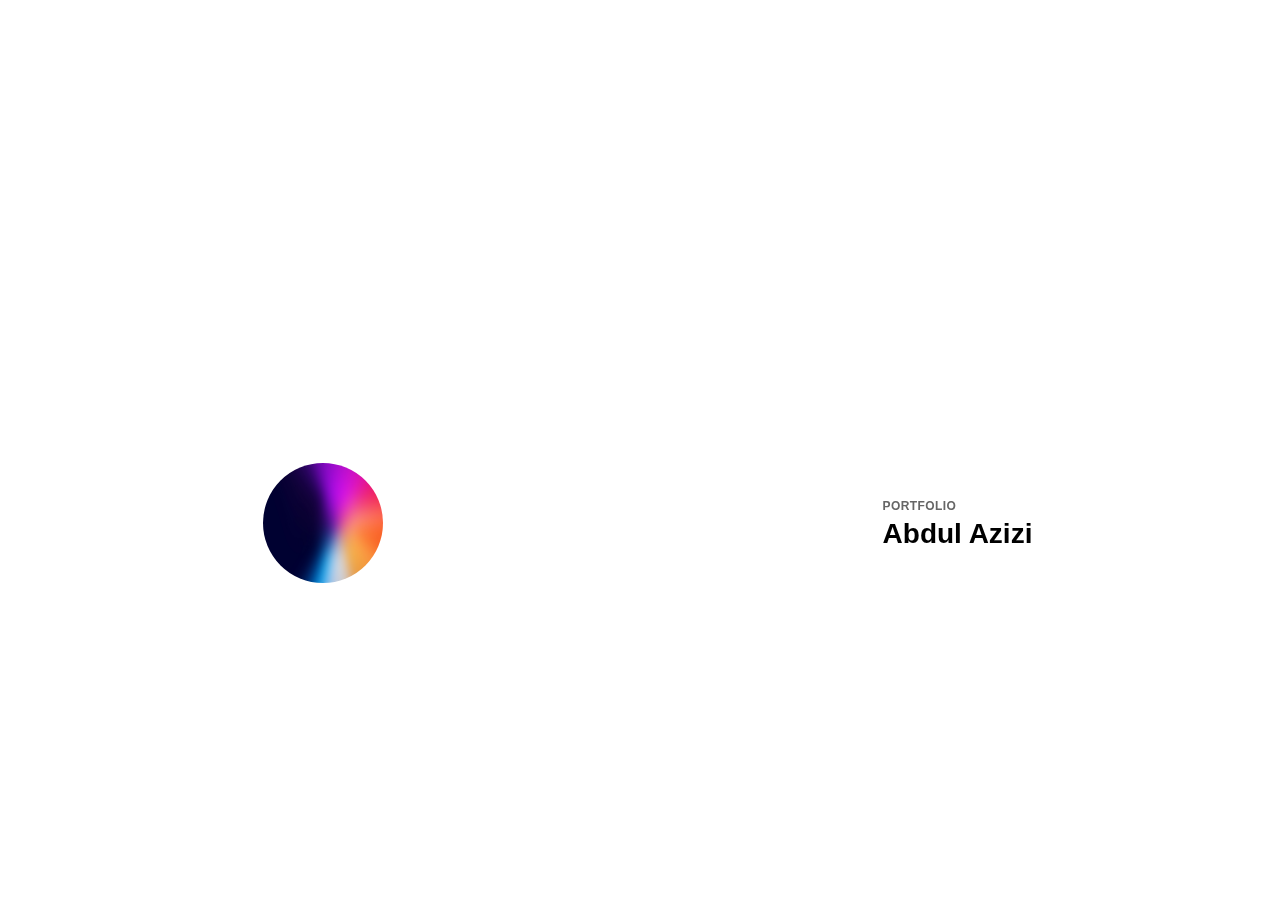
<file: index.html>
<!DOCTYPE html><html lang="en"><head>
  <meta charset="utf-8">
  <title>Ionic App</title>

  <base href="./">

  <meta name="color-scheme" content="light dark">
  <meta name="viewport" content="viewport-fit=cover, width=device-width, initial-scale=1.0, minimum-scale=1.0, maximum-scale=1.0, user-scalable=no">
  <meta name="format-detection" content="telephone=no">
  <meta name="msapplication-tap-highlight" content="no">

  <link rel="icon" type="image/png" href="assets/icon/favicon.png">

  <!-- add to homescreen for ios -->
  <meta name="apple-mobile-web-app-capable" content="yes">
  <meta name="apple-mobile-web-app-status-bar-style" content="black">
  <link rel="manifest" href="manifest.webmanifest">
  <meta name="theme-color" content="#1976d2">
<style>:root{--ion-color-primary:#3880ff;--ion-color-primary-rgb:56, 128, 255;--ion-color-primary-contrast:#ffffff;--ion-color-primary-contrast-rgb:255, 255, 255;--ion-color-primary-shade:#3171e0;--ion-color-primary-tint:#4c8dff;--ion-color-secondary:#3dc2ff;--ion-color-secondary-rgb:61, 194, 255;--ion-color-secondary-contrast:#ffffff;--ion-color-secondary-contrast-rgb:255, 255, 255;--ion-color-secondary-shade:#36abe0;--ion-color-secondary-tint:#50c8ff;--ion-color-tertiary:#5260ff;--ion-color-tertiary-rgb:82, 96, 255;--ion-color-tertiary-contrast:#ffffff;--ion-color-tertiary-contrast-rgb:255, 255, 255;--ion-color-tertiary-shade:#4854e0;--ion-color-tertiary-tint:#6370ff;--ion-color-success:#2dd36f;--ion-color-success-rgb:45, 211, 111;--ion-color-success-contrast:#ffffff;--ion-color-success-contrast-rgb:255, 255, 255;--ion-color-success-shade:#28ba62;--ion-color-success-tint:#42d77d;--ion-color-warning:#ffc409;--ion-color-warning-rgb:255, 196, 9;--ion-color-warning-contrast:#000000;--ion-color-warning-contrast-rgb:0, 0, 0;--ion-color-warning-shade:#e0ac08;--ion-color-warning-tint:#ffca22;--ion-color-danger:#eb445a;--ion-color-danger-rgb:235, 68, 90;--ion-color-danger-contrast:#ffffff;--ion-color-danger-contrast-rgb:255, 255, 255;--ion-color-danger-shade:#cf3c4f;--ion-color-danger-tint:#ed576b;--ion-color-dark:#222428;--ion-color-dark-rgb:34, 36, 40;--ion-color-dark-contrast:#ffffff;--ion-color-dark-contrast-rgb:255, 255, 255;--ion-color-dark-shade:#1e2023;--ion-color-dark-tint:#383a3e;--ion-color-medium:#92949c;--ion-color-medium-rgb:146, 148, 156;--ion-color-medium-contrast:#ffffff;--ion-color-medium-contrast-rgb:255, 255, 255;--ion-color-medium-shade:#808289;--ion-color-medium-tint:#9d9fa6;--ion-color-light:#f4f5f8;--ion-color-light-rgb:244, 245, 248;--ion-color-light-contrast:#000000;--ion-color-light-contrast-rgb:0, 0, 0;--ion-color-light-shade:#d7d8da;--ion-color-light-tint:#f5f6f9}@media (prefers-color-scheme: dark){body{--ion-color-primary:#428cff;--ion-color-primary-rgb:66,140,255;--ion-color-primary-contrast:#ffffff;--ion-color-primary-contrast-rgb:255,255,255;--ion-color-primary-shade:#3a7be0;--ion-color-primary-tint:#5598ff;--ion-color-secondary:#50c8ff;--ion-color-secondary-rgb:80,200,255;--ion-color-secondary-contrast:#ffffff;--ion-color-secondary-contrast-rgb:255,255,255;--ion-color-secondary-shade:#46b0e0;--ion-color-secondary-tint:#62ceff;--ion-color-tertiary:#6a64ff;--ion-color-tertiary-rgb:106,100,255;--ion-color-tertiary-contrast:#ffffff;--ion-color-tertiary-contrast-rgb:255,255,255;--ion-color-tertiary-shade:#5d58e0;--ion-color-tertiary-tint:#7974ff;--ion-color-success:#2fdf75;--ion-color-success-rgb:47,223,117;--ion-color-success-contrast:#000000;--ion-color-success-contrast-rgb:0,0,0;--ion-color-success-shade:#29c467;--ion-color-success-tint:#44e283;--ion-color-warning:#ffd534;--ion-color-warning-rgb:255,213,52;--ion-color-warning-contrast:#000000;--ion-color-warning-contrast-rgb:0,0,0;--ion-color-warning-shade:#e0bb2e;--ion-color-warning-tint:#ffd948;--ion-color-danger:#ff4961;--ion-color-danger-rgb:255,73,97;--ion-color-danger-contrast:#ffffff;--ion-color-danger-contrast-rgb:255,255,255;--ion-color-danger-shade:#e04055;--ion-color-danger-tint:#ff5b71;--ion-color-dark:#f4f5f8;--ion-color-dark-rgb:244,245,248;--ion-color-dark-contrast:#000000;--ion-color-dark-contrast-rgb:0,0,0;--ion-color-dark-shade:#d7d8da;--ion-color-dark-tint:#f5f6f9;--ion-color-medium:#989aa2;--ion-color-medium-rgb:152,154,162;--ion-color-medium-contrast:#000000;--ion-color-medium-contrast-rgb:0,0,0;--ion-color-medium-shade:#86888f;--ion-color-medium-tint:#a2a4ab;--ion-color-light:#222428;--ion-color-light-rgb:34,36,40;--ion-color-light-contrast:#ffffff;--ion-color-light-contrast-rgb:255,255,255;--ion-color-light-shade:#1e2023;--ion-color-light-tint:#383a3e}}html{--ion-font-family:var(--ion-default-font)}body{background:var(--ion-background-color)}@supports (padding-top: 20px){html{--ion-safe-area-top:var(--ion-statusbar-padding)}}@supports (padding-top: constant(safe-area-inset-top)){html{--ion-safe-area-top:constant(safe-area-inset-top);--ion-safe-area-bottom:constant(safe-area-inset-bottom);--ion-safe-area-left:constant(safe-area-inset-left);--ion-safe-area-right:constant(safe-area-inset-right)}}@supports (padding-top: env(safe-area-inset-top)){html{--ion-safe-area-top:env(safe-area-inset-top);--ion-safe-area-bottom:env(safe-area-inset-bottom);--ion-safe-area-left:env(safe-area-inset-left);--ion-safe-area-right:env(safe-area-inset-right)}}*{box-sizing:border-box;-webkit-tap-highlight-color:rgba(0,0,0,0);-webkit-tap-highlight-color:transparent;-webkit-touch-callout:none}html{width:100%;height:100%;-webkit-text-size-adjust:100%;text-size-adjust:100%}html:not(.hydrated) body{display:none}body{-moz-osx-font-smoothing:grayscale;-webkit-font-smoothing:antialiased;margin:0;padding:0;position:fixed;width:100%;max-width:100%;height:100%;max-height:100%;transform:translateZ(0);text-rendering:optimizeLegibility;overflow:hidden;touch-action:manipulation;-webkit-user-drag:none;-ms-content-zooming:none;word-wrap:break-word;overscroll-behavior-y:none;-webkit-text-size-adjust:none;text-size-adjust:none}html{font-family:var(--ion-font-family)}</style><link rel="stylesheet" href="styles.277b0af04ac209cb.css" media="print" onload="this.media='all'"><noscript><link rel="stylesheet" href="styles.277b0af04ac209cb.css"></noscript></head>

<body>
  <app-root></app-root>
  <noscript>Please enable JavaScript to continue using this application.</noscript>
<script src="runtime.63572e36bb6a3f85.js" type="module"></script><script src="polyfills.ff60c501a6550566.js" type="module"></script><script src="main.7978da4f9de1897e.js" type="module"></script>


</body></html>
</file>
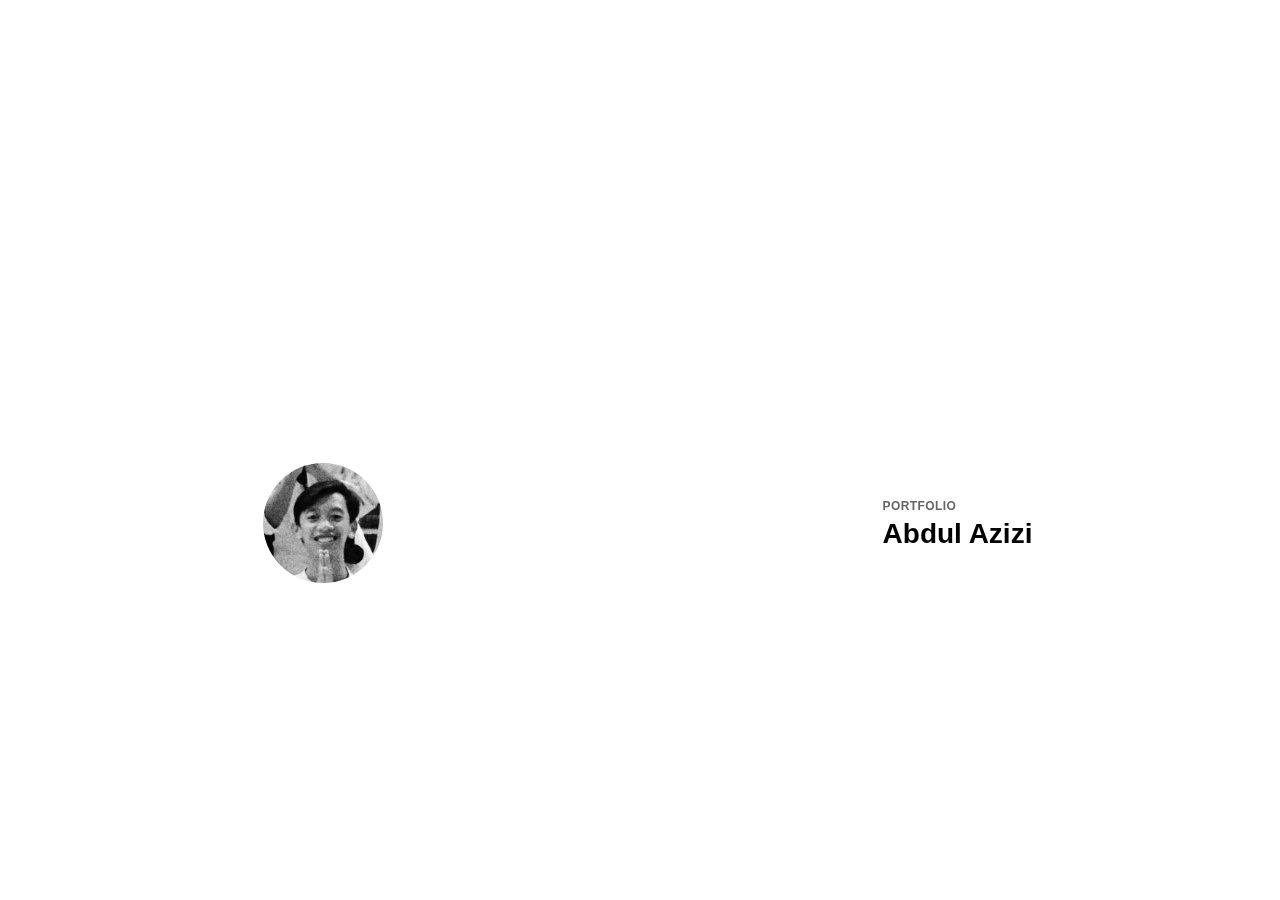
<file: docs/index.html>
<!DOCTYPE html><html lang="en"><head>
  <meta charset="utf-8">
  <title>Portfolio | Abdul Azizi</title>

  <base href="./">

  <meta name="color-scheme" content="light dark">
  <meta name="viewport" content="viewport-fit=cover, width=device-width, initial-scale=1.0, minimum-scale=1.0, maximum-scale=1.0, user-scalable=no">
  <meta name="format-detection" content="telephone=no">
  <meta name="msapplication-tap-highlight" content="no">

  <link rel="icon" type="image/png" href="assets/icon/favicon.png">

  <!-- add to homescreen for ios -->
  <meta name="apple-mobile-web-app-capable" content="yes">
  <meta name="apple-mobile-web-app-status-bar-style" content="black">
  <link rel="manifest" href="manifest.webmanifest">
  <meta name="theme-color" content="#1976d2">
<style>:root{--ion-color-primary:#3880ff;--ion-color-primary-rgb:56, 128, 255;--ion-color-primary-contrast:#ffffff;--ion-color-primary-contrast-rgb:255, 255, 255;--ion-color-primary-shade:#3171e0;--ion-color-primary-tint:#4c8dff;--ion-color-secondary:#3dc2ff;--ion-color-secondary-rgb:61, 194, 255;--ion-color-secondary-contrast:#ffffff;--ion-color-secondary-contrast-rgb:255, 255, 255;--ion-color-secondary-shade:#36abe0;--ion-color-secondary-tint:#50c8ff;--ion-color-tertiary:#5260ff;--ion-color-tertiary-rgb:82, 96, 255;--ion-color-tertiary-contrast:#ffffff;--ion-color-tertiary-contrast-rgb:255, 255, 255;--ion-color-tertiary-shade:#4854e0;--ion-color-tertiary-tint:#6370ff;--ion-color-success:#2dd36f;--ion-color-success-rgb:45, 211, 111;--ion-color-success-contrast:#ffffff;--ion-color-success-contrast-rgb:255, 255, 255;--ion-color-success-shade:#28ba62;--ion-color-success-tint:#42d77d;--ion-color-warning:#ffc409;--ion-color-warning-rgb:255, 196, 9;--ion-color-warning-contrast:#000000;--ion-color-warning-contrast-rgb:0, 0, 0;--ion-color-warning-shade:#e0ac08;--ion-color-warning-tint:#ffca22;--ion-color-danger:#eb445a;--ion-color-danger-rgb:235, 68, 90;--ion-color-danger-contrast:#ffffff;--ion-color-danger-contrast-rgb:255, 255, 255;--ion-color-danger-shade:#cf3c4f;--ion-color-danger-tint:#ed576b;--ion-color-dark:#222428;--ion-color-dark-rgb:34, 36, 40;--ion-color-dark-contrast:#ffffff;--ion-color-dark-contrast-rgb:255, 255, 255;--ion-color-dark-shade:#1e2023;--ion-color-dark-tint:#383a3e;--ion-color-medium:#92949c;--ion-color-medium-rgb:146, 148, 156;--ion-color-medium-contrast:#ffffff;--ion-color-medium-contrast-rgb:255, 255, 255;--ion-color-medium-shade:#808289;--ion-color-medium-tint:#9d9fa6;--ion-color-light:#f4f5f8;--ion-color-light-rgb:244, 245, 248;--ion-color-light-contrast:#000000;--ion-color-light-contrast-rgb:0, 0, 0;--ion-color-light-shade:#d7d8da;--ion-color-light-tint:#f5f6f9}@media (prefers-color-scheme: dark){body{--ion-color-primary:#428cff;--ion-color-primary-rgb:66,140,255;--ion-color-primary-contrast:#ffffff;--ion-color-primary-contrast-rgb:255,255,255;--ion-color-primary-shade:#3a7be0;--ion-color-primary-tint:#5598ff;--ion-color-secondary:#50c8ff;--ion-color-secondary-rgb:80,200,255;--ion-color-secondary-contrast:#ffffff;--ion-color-secondary-contrast-rgb:255,255,255;--ion-color-secondary-shade:#46b0e0;--ion-color-secondary-tint:#62ceff;--ion-color-tertiary:#6a64ff;--ion-color-tertiary-rgb:106,100,255;--ion-color-tertiary-contrast:#ffffff;--ion-color-tertiary-contrast-rgb:255,255,255;--ion-color-tertiary-shade:#5d58e0;--ion-color-tertiary-tint:#7974ff;--ion-color-success:#2fdf75;--ion-color-success-rgb:47,223,117;--ion-color-success-contrast:#000000;--ion-color-success-contrast-rgb:0,0,0;--ion-color-success-shade:#29c467;--ion-color-success-tint:#44e283;--ion-color-warning:#ffd534;--ion-color-warning-rgb:255,213,52;--ion-color-warning-contrast:#000000;--ion-color-warning-contrast-rgb:0,0,0;--ion-color-warning-shade:#e0bb2e;--ion-color-warning-tint:#ffd948;--ion-color-danger:#ff4961;--ion-color-danger-rgb:255,73,97;--ion-color-danger-contrast:#ffffff;--ion-color-danger-contrast-rgb:255,255,255;--ion-color-danger-shade:#e04055;--ion-color-danger-tint:#ff5b71;--ion-color-dark:#f4f5f8;--ion-color-dark-rgb:244,245,248;--ion-color-dark-contrast:#000000;--ion-color-dark-contrast-rgb:0,0,0;--ion-color-dark-shade:#d7d8da;--ion-color-dark-tint:#f5f6f9;--ion-color-medium:#989aa2;--ion-color-medium-rgb:152,154,162;--ion-color-medium-contrast:#000000;--ion-color-medium-contrast-rgb:0,0,0;--ion-color-medium-shade:#86888f;--ion-color-medium-tint:#a2a4ab;--ion-color-light:#222428;--ion-color-light-rgb:34,36,40;--ion-color-light-contrast:#ffffff;--ion-color-light-contrast-rgb:255,255,255;--ion-color-light-shade:#1e2023;--ion-color-light-tint:#383a3e}}html{--ion-font-family:var(--ion-default-font)}body{background:var(--ion-background-color)}@supports (padding-top: 20px){html{--ion-safe-area-top:var(--ion-statusbar-padding)}}@supports (padding-top: constant(safe-area-inset-top)){html{--ion-safe-area-top:constant(safe-area-inset-top);--ion-safe-area-bottom:constant(safe-area-inset-bottom);--ion-safe-area-left:constant(safe-area-inset-left);--ion-safe-area-right:constant(safe-area-inset-right)}}@supports (padding-top: env(safe-area-inset-top)){html{--ion-safe-area-top:env(safe-area-inset-top);--ion-safe-area-bottom:env(safe-area-inset-bottom);--ion-safe-area-left:env(safe-area-inset-left);--ion-safe-area-right:env(safe-area-inset-right)}}*{box-sizing:border-box;-webkit-tap-highlight-color:rgba(0,0,0,0);-webkit-tap-highlight-color:transparent;-webkit-touch-callout:none}html{width:100%;height:100%;-webkit-text-size-adjust:100%;text-size-adjust:100%}html:not(.hydrated) body{display:none}body{-moz-osx-font-smoothing:grayscale;-webkit-font-smoothing:antialiased;margin:0;padding:0;position:fixed;width:100%;max-width:100%;height:100%;max-height:100%;transform:translateZ(0);text-rendering:optimizeLegibility;overflow:hidden;touch-action:manipulation;-webkit-user-drag:none;-ms-content-zooming:none;word-wrap:break-word;overscroll-behavior-y:none;-webkit-text-size-adjust:none;text-size-adjust:none}html{font-family:var(--ion-font-family)}</style><link rel="stylesheet" href="styles.277b0af04ac209cb.css" media="print" onload="this.media='all'"><noscript><link rel="stylesheet" href="styles.277b0af04ac209cb.css"></noscript></head>

<body>
  <app-root></app-root>
  <noscript>Please enable JavaScript to continue using this application.</noscript>
<script src="runtime.b0c0fcd2634ef2d1.js" type="module"></script><script src="polyfills.ff60c501a6550566.js" type="module"></script><script src="main.9f0ff836e4c8e394.js" type="module"></script>


</body></html>
</file>
<file: styles.277b0af04ac209cb.css>
:root{--ion-color-primary: #3880ff;--ion-color-primary-rgb: 56, 128, 255;--ion-color-primary-contrast: #ffffff;--ion-color-primary-contrast-rgb: 255, 255, 255;--ion-color-primary-shade: #3171e0;--ion-color-primary-tint: #4c8dff;--ion-color-secondary: #3dc2ff;--ion-color-secondary-rgb: 61, 194, 255;--ion-color-secondary-contrast: #ffffff;--ion-color-secondary-contrast-rgb: 255, 255, 255;--ion-color-secondary-shade: #36abe0;--ion-color-secondary-tint: #50c8ff;--ion-color-tertiary: #5260ff;--ion-color-tertiary-rgb: 82, 96, 255;--ion-color-tertiary-contrast: #ffffff;--ion-color-tertiary-contrast-rgb: 255, 255, 255;--ion-color-tertiary-shade: #4854e0;--ion-color-tertiary-tint: #6370ff;--ion-color-success: #2dd36f;--ion-color-success-rgb: 45, 211, 111;--ion-color-success-contrast: #ffffff;--ion-color-success-contrast-rgb: 255, 255, 255;--ion-color-success-shade: #28ba62;--ion-color-success-tint: #42d77d;--ion-color-warning: #ffc409;--ion-color-warning-rgb: 255, 196, 9;--ion-color-warning-contrast: #000000;--ion-color-warning-contrast-rgb: 0, 0, 0;--ion-color-warning-shade: #e0ac08;--ion-color-warning-tint: #ffca22;--ion-color-danger: #eb445a;--ion-color-danger-rgb: 235, 68, 90;--ion-color-danger-contrast: #ffffff;--ion-color-danger-contrast-rgb: 255, 255, 255;--ion-color-danger-shade: #cf3c4f;--ion-color-danger-tint: #ed576b;--ion-color-dark: #222428;--ion-color-dark-rgb: 34, 36, 40;--ion-color-dark-contrast: #ffffff;--ion-color-dark-contrast-rgb: 255, 255, 255;--ion-color-dark-shade: #1e2023;--ion-color-dark-tint: #383a3e;--ion-color-medium: #92949c;--ion-color-medium-rgb: 146, 148, 156;--ion-color-medium-contrast: #ffffff;--ion-color-medium-contrast-rgb: 255, 255, 255;--ion-color-medium-shade: #808289;--ion-color-medium-tint: #9d9fa6;--ion-color-light: #f4f5f8;--ion-color-light-rgb: 244, 245, 248;--ion-color-light-contrast: #000000;--ion-color-light-contrast-rgb: 0, 0, 0;--ion-color-light-shade: #d7d8da;--ion-color-light-tint: #f5f6f9}@media (prefers-color-scheme: dark){body{--ion-color-primary: #428cff;--ion-color-primary-rgb: 66,140,255;--ion-color-primary-contrast: #ffffff;--ion-color-primary-contrast-rgb: 255,255,255;--ion-color-primary-shade: #3a7be0;--ion-color-primary-tint: #5598ff;--ion-color-secondary: #50c8ff;--ion-color-secondary-rgb: 80,200,255;--ion-color-secondary-contrast: #ffffff;--ion-color-secondary-contrast-rgb: 255,255,255;--ion-color-secondary-shade: #46b0e0;--ion-color-secondary-tint: #62ceff;--ion-color-tertiary: #6a64ff;--ion-color-tertiary-rgb: 106,100,255;--ion-color-tertiary-contrast: #ffffff;--ion-color-tertiary-contrast-rgb: 255,255,255;--ion-color-tertiary-shade: #5d58e0;--ion-color-tertiary-tint: #7974ff;--ion-color-success: #2fdf75;--ion-color-success-rgb: 47,223,117;--ion-color-success-contrast: #000000;--ion-color-success-contrast-rgb: 0,0,0;--ion-color-success-shade: #29c467;--ion-color-success-tint: #44e283;--ion-color-warning: #ffd534;--ion-color-warning-rgb: 255,213,52;--ion-color-warning-contrast: #000000;--ion-color-warning-contrast-rgb: 0,0,0;--ion-color-warning-shade: #e0bb2e;--ion-color-warning-tint: #ffd948;--ion-color-danger: #ff4961;--ion-color-danger-rgb: 255,73,97;--ion-color-danger-contrast: #ffffff;--ion-color-danger-contrast-rgb: 255,255,255;--ion-color-danger-shade: #e04055;--ion-color-danger-tint: #ff5b71;--ion-color-dark: #f4f5f8;--ion-color-dark-rgb: 244,245,248;--ion-color-dark-contrast: #000000;--ion-color-dark-contrast-rgb: 0,0,0;--ion-color-dark-shade: #d7d8da;--ion-color-dark-tint: #f5f6f9;--ion-color-medium: #989aa2;--ion-color-medium-rgb: 152,154,162;--ion-color-medium-contrast: #000000;--ion-color-medium-contrast-rgb: 0,0,0;--ion-color-medium-shade: #86888f;--ion-color-medium-tint: #a2a4ab;--ion-color-light: #222428;--ion-color-light-rgb: 34,36,40;--ion-color-light-contrast: #ffffff;--ion-color-light-contrast-rgb: 255,255,255;--ion-color-light-shade: #1e2023;--ion-color-light-tint: #383a3e}.ios body{--ion-background-color: #000000;--ion-background-color-rgb: 0,0,0;--ion-text-color: #ffffff;--ion-text-color-rgb: 255,255,255;--ion-color-step-50: #0d0d0d;--ion-color-step-100: #1a1a1a;--ion-color-step-150: #262626;--ion-color-step-200: #333333;--ion-color-step-250: #404040;--ion-color-step-300: #4d4d4d;--ion-color-step-350: #595959;--ion-color-step-400: #666666;--ion-color-step-450: #737373;--ion-color-step-500: #808080;--ion-color-step-550: #8c8c8c;--ion-color-step-600: #999999;--ion-color-step-650: #a6a6a6;--ion-color-step-700: #b3b3b3;--ion-color-step-750: #bfbfbf;--ion-color-step-800: #cccccc;--ion-color-step-850: #d9d9d9;--ion-color-step-900: #e6e6e6;--ion-color-step-950: #f2f2f2;--ion-item-background: #000000;--ion-card-background: #1c1c1d}.ios ion-modal{--ion-background-color: var(--ion-color-step-100);--ion-toolbar-background: var(--ion-color-step-150);--ion-toolbar-border-color: var(--ion-color-step-250)}.md body{--ion-background-color: #121212;--ion-background-color-rgb: 18,18,18;--ion-text-color: #ffffff;--ion-text-color-rgb: 255,255,255;--ion-border-color: #222222;--ion-color-step-50: #1e1e1e;--ion-color-step-100: #2a2a2a;--ion-color-step-150: #363636;--ion-color-step-200: #414141;--ion-color-step-250: #4d4d4d;--ion-color-step-300: #595959;--ion-color-step-350: #656565;--ion-color-step-400: #717171;--ion-color-step-450: #7d7d7d;--ion-color-step-500: #898989;--ion-color-step-550: #949494;--ion-color-step-600: #a0a0a0;--ion-color-step-650: #acacac;--ion-color-step-700: #b8b8b8;--ion-color-step-750: #c4c4c4;--ion-color-step-800: #d0d0d0;--ion-color-step-850: #dbdbdb;--ion-color-step-900: #e7e7e7;--ion-color-step-950: #f3f3f3;--ion-item-background: #1e1e1e;--ion-toolbar-background: #1f1f1f;--ion-tab-bar-background: #1f1f1f;--ion-card-background: #1e1e1e}}html.ios{--ion-default-font: -apple-system, BlinkMacSystemFont, "Helvetica Neue", "Roboto", sans-serif}html.md{--ion-default-font: "Roboto", "Helvetica Neue", sans-serif}html{--ion-font-family: var(--ion-default-font)}body{background:var(--ion-background-color)}body.backdrop-no-scroll{overflow:hidden}html.ios ion-modal.modal-card ion-header ion-toolbar:first-of-type,html.ios ion-modal.modal-sheet ion-header ion-toolbar:first-of-type,html.ios ion-modal ion-footer ion-toolbar:first-of-type{padding-top:6px}html.ios ion-modal.modal-card ion-header ion-toolbar:last-of-type,html.ios ion-modal.modal-sheet ion-header ion-toolbar:last-of-type{padding-bottom:6px}html.ios ion-modal ion-toolbar{padding-right:calc(var(--ion-safe-area-right) + 8px);padding-left:calc(var(--ion-safe-area-left) + 8px)}@media screen and (min-width: 768px){html.ios ion-modal.modal-card:first-of-type{--backdrop-opacity: .18}}ion-modal.modal-default:not(.overlay-hidden)~ion-modal.modal-default{--backdrop-opacity: 0;--box-shadow: none}html.ios ion-modal.modal-card .ion-page{border-top-left-radius:var(--border-radius)}.ion-color-primary{--ion-color-base: var(--ion-color-primary, #3880ff) !important;--ion-color-base-rgb: var(--ion-color-primary-rgb, 56, 128, 255) !important;--ion-color-contrast: var(--ion-color-primary-contrast, #fff) !important;--ion-color-contrast-rgb: var(--ion-color-primary-contrast-rgb, 255, 255, 255) !important;--ion-color-shade: var(--ion-color-primary-shade, #3171e0) !important;--ion-color-tint: var(--ion-color-primary-tint, #4c8dff) !important}.ion-color-secondary{--ion-color-base: var(--ion-color-secondary, #3dc2ff) !important;--ion-color-base-rgb: var(--ion-color-secondary-rgb, 61, 194, 255) !important;--ion-color-contrast: var(--ion-color-secondary-contrast, #fff) !important;--ion-color-contrast-rgb: var(--ion-color-secondary-contrast-rgb, 255, 255, 255) !important;--ion-color-shade: var(--ion-color-secondary-shade, #36abe0) !important;--ion-color-tint: var(--ion-color-secondary-tint, #50c8ff) !important}.ion-color-tertiary{--ion-color-base: var(--ion-color-tertiary, #5260ff) !important;--ion-color-base-rgb: var(--ion-color-tertiary-rgb, 82, 96, 255) !important;--ion-color-contrast: var(--ion-color-tertiary-contrast, #fff) !important;--ion-color-contrast-rgb: var(--ion-color-tertiary-contrast-rgb, 255, 255, 255) !important;--ion-color-shade: var(--ion-color-tertiary-shade, #4854e0) !important;--ion-color-tint: var(--ion-color-tertiary-tint, #6370ff) !important}.ion-color-success{--ion-color-base: var(--ion-color-success, #2dd36f) !important;--ion-color-base-rgb: var(--ion-color-success-rgb, 45, 211, 111) !important;--ion-color-contrast: var(--ion-color-success-contrast, #fff) !important;--ion-color-contrast-rgb: var(--ion-color-success-contrast-rgb, 255, 255, 255) !important;--ion-color-shade: var(--ion-color-success-shade, #28ba62) !important;--ion-color-tint: var(--ion-color-success-tint, #42d77d) !important}.ion-color-warning{--ion-color-base: var(--ion-color-warning, #ffc409) !important;--ion-color-base-rgb: var(--ion-color-warning-rgb, 255, 196, 9) !important;--ion-color-contrast: var(--ion-color-warning-contrast, #000) !important;--ion-color-contrast-rgb: var(--ion-color-warning-contrast-rgb, 0, 0, 0) !important;--ion-color-shade: var(--ion-color-warning-shade, #e0ac08) !important;--ion-color-tint: var(--ion-color-warning-tint, #ffca22) !important}.ion-color-danger{--ion-color-base: var(--ion-color-danger, #eb445a) !important;--ion-color-base-rgb: var(--ion-color-danger-rgb, 235, 68, 90) !important;--ion-color-contrast: var(--ion-color-danger-contrast, #fff) !important;--ion-color-contrast-rgb: var(--ion-color-danger-contrast-rgb, 255, 255, 255) !important;--ion-color-shade: var(--ion-color-danger-shade, #cf3c4f) !important;--ion-color-tint: var(--ion-color-danger-tint, #ed576b) !important}.ion-color-light{--ion-color-base: var(--ion-color-light, #f4f5f8) !important;--ion-color-base-rgb: var(--ion-color-light-rgb, 244, 245, 248) !important;--ion-color-contrast: var(--ion-color-light-contrast, #000) !important;--ion-color-contrast-rgb: var(--ion-color-light-contrast-rgb, 0, 0, 0) !important;--ion-color-shade: var(--ion-color-light-shade, #d7d8da) !important;--ion-color-tint: var(--ion-color-light-tint, #f5f6f9) !important}.ion-color-medium{--ion-color-base: var(--ion-color-medium, #92949c) !important;--ion-color-base-rgb: var(--ion-color-medium-rgb, 146, 148, 156) !important;--ion-color-contrast: var(--ion-color-medium-contrast, #fff) !important;--ion-color-contrast-rgb: var(--ion-color-medium-contrast-rgb, 255, 255, 255) !important;--ion-color-shade: var(--ion-color-medium-shade, #808289) !important;--ion-color-tint: var(--ion-color-medium-tint, #9d9fa6) !important}.ion-color-dark{--ion-color-base: var(--ion-color-dark, #222428) !important;--ion-color-base-rgb: var(--ion-color-dark-rgb, 34, 36, 40) !important;--ion-color-contrast: var(--ion-color-dark-contrast, #fff) !important;--ion-color-contrast-rgb: var(--ion-color-dark-contrast-rgb, 255, 255, 255) !important;--ion-color-shade: var(--ion-color-dark-shade, #1e2023) !important;--ion-color-tint: var(--ion-color-dark-tint, #383a3e) !important}.ion-page{left:0;right:0;top:0;bottom:0;display:flex;position:absolute;flex-direction:column;justify-content:space-between;contain:layout size style;overflow:hidden;z-index:0}.split-pane-visible>.ion-page.split-pane-main{position:relative}ion-route,ion-route-redirect,ion-router,ion-select-option,ion-nav-controller,ion-menu-controller,ion-action-sheet-controller,ion-alert-controller,ion-loading-controller,ion-modal-controller,ion-picker-controller,ion-popover-controller,ion-toast-controller,.ion-page-hidden,[hidden]{display:none!important}.ion-page-invisible{opacity:0}.can-go-back>ion-header ion-back-button{display:block}html.plt-ios.plt-hybrid,html.plt-ios.plt-pwa{--ion-statusbar-padding: 20px}@supports (padding-top: 20px){html{--ion-safe-area-top: var(--ion-statusbar-padding)}}@supports (padding-top: constant(safe-area-inset-top)){html{--ion-safe-area-top: constant(safe-area-inset-top);--ion-safe-area-bottom: constant(safe-area-inset-bottom);--ion-safe-area-left: constant(safe-area-inset-left);--ion-safe-area-right: constant(safe-area-inset-right)}}@supports (padding-top: env(safe-area-inset-top)){html{--ion-safe-area-top: env(safe-area-inset-top);--ion-safe-area-bottom: env(safe-area-inset-bottom);--ion-safe-area-left: env(safe-area-inset-left);--ion-safe-area-right: env(safe-area-inset-right)}}ion-card.ion-color .ion-inherit-color,ion-card-header.ion-color .ion-inherit-color{color:inherit}.menu-content{transform:translate(0)}.menu-content-open{cursor:pointer;touch-action:manipulation;pointer-events:none}.ios .menu-content-reveal{box-shadow:-8px 0 42px #00000014}[dir=rtl].ios .menu-content-reveal{box-shadow:8px 0 42px #00000014}.md .menu-content-reveal,.md .menu-content-push{box-shadow:4px 0 16px #0000002e}ion-accordion-group.accordion-group-expand-inset>ion-accordion:first-of-type{border-top-left-radius:8px;border-top-right-radius:8px}ion-accordion-group.accordion-group-expand-inset>ion-accordion:last-of-type{border-bottom-left-radius:8px;border-bottom-right-radius:8px}ion-accordion-group>ion-accordion:last-of-type ion-item[slot=header]{--border-width: 0px}ion-accordion.accordion-animated>[slot=header] .ion-accordion-toggle-icon{transition:.3s transform cubic-bezier(.25,.8,.5,1)}@media (prefers-reduced-motion: reduce){ion-accordion .ion-accordion-toggle-icon{transition:none!important}}ion-accordion.accordion-expanding>[slot=header] .ion-accordion-toggle-icon,ion-accordion.accordion-expanded>[slot=header] .ion-accordion-toggle-icon{transform:rotate(180deg)}ion-accordion-group.accordion-group-expand-inset.md>ion-accordion.accordion-previous ion-item[slot=header]{--border-width: 0px;--inner-border-width: 0px}ion-accordion-group.accordion-group-expand-inset.md>ion-accordion.accordion-expanding:first-of-type,ion-accordion-group.accordion-group-expand-inset.md>ion-accordion.accordion-expanded:first-of-type{margin-top:0}ion-input input::-webkit-date-and-time-value{text-align:start}audio,canvas,progress,video{vertical-align:baseline}audio:not([controls]){display:none;height:0}b,strong{font-weight:700}img{max-width:100%;border:0}svg:not(:root){overflow:hidden}figure{margin:1em 40px}hr{height:1px;border-width:0;box-sizing:content-box}pre{overflow:auto}code,kbd,pre,samp{font-family:monospace,monospace;font-size:1em}label,input,select,textarea{font-family:inherit;line-height:normal}textarea{overflow:auto;height:auto;font:inherit;color:inherit}textarea::placeholder{padding-left:2px}form,input,optgroup,select{margin:0;font:inherit;color:inherit}html input[type=button],input[type=reset],input[type=submit]{cursor:pointer;-webkit-appearance:button}a,a div,a span,a ion-icon,a ion-label,button,button div,button span,button ion-icon,button ion-label,.ion-tappable,[tappable],[tappable] div,[tappable] span,[tappable] ion-icon,[tappable] ion-label,input,textarea{touch-action:manipulation}a ion-label,button ion-label{pointer-events:none}button{border:0;border-radius:0;font-family:inherit;font-style:inherit;font-feature-settings:inherit;font-variant:inherit;line-height:1;text-transform:none;cursor:pointer;-webkit-appearance:button}[tappable]{cursor:pointer}a[disabled],button[disabled],html input[disabled]{cursor:default}button::-moz-focus-inner,input::-moz-focus-inner{padding:0;border:0}input[type=checkbox],input[type=radio]{padding:0;box-sizing:border-box}input[type=number]::-webkit-inner-spin-button,input[type=number]::-webkit-outer-spin-button{height:auto}input[type=search]::-webkit-search-cancel-button,input[type=search]::-webkit-search-decoration{-webkit-appearance:none}table{border-collapse:collapse;border-spacing:0}td,th{padding:0}*{box-sizing:border-box;-webkit-tap-highlight-color:rgba(0,0,0,0);-webkit-tap-highlight-color:transparent;-webkit-touch-callout:none}html{width:100%;height:100%;-webkit-text-size-adjust:100%;text-size-adjust:100%}html:not(.hydrated) body{display:none}html.ion-ce body{display:block}html.plt-pwa{height:100vh}body{-moz-osx-font-smoothing:grayscale;-webkit-font-smoothing:antialiased;margin:0;padding:0;position:fixed;width:100%;max-width:100%;height:100%;max-height:100%;transform:translateZ(0);text-rendering:optimizeLegibility;overflow:hidden;touch-action:manipulation;-webkit-user-drag:none;-ms-content-zooming:none;word-wrap:break-word;overscroll-behavior-y:none;-webkit-text-size-adjust:none;text-size-adjust:none}html{font-family:var(--ion-font-family)}a{background-color:transparent;color:var(--ion-color-primary, #3880ff)}h1,h2,h3,h4,h5,h6{margin-top:16px;margin-bottom:10px;font-weight:500;line-height:1.2}h1{margin-top:20px;font-size:26px}h2{margin-top:18px;font-size:24px}h3{font-size:22px}h4{font-size:20px}h5{font-size:18px}h6{font-size:16px}small{font-size:75%}sub,sup{position:relative;font-size:75%;line-height:0;vertical-align:baseline}sup{top:-.5em}sub{bottom:-.25em}.ion-hide,.ion-hide-up,.ion-hide-down{display:none!important}@media (min-width: 576px){.ion-hide-sm-up{display:none!important}}@media (max-width: 575.98px){.ion-hide-sm-down{display:none!important}}@media (min-width: 768px){.ion-hide-md-up{display:none!important}}@media (max-width: 767.98px){.ion-hide-md-down{display:none!important}}@media (min-width: 992px){.ion-hide-lg-up{display:none!important}}@media (max-width: 991.98px){.ion-hide-lg-down{display:none!important}}@media (min-width: 1200px){.ion-hide-xl-up{display:none!important}}@media (max-width: 1199.98px){.ion-hide-xl-down{display:none!important}}.ion-no-padding{--padding-start: 0;--padding-end: 0;--padding-top: 0;--padding-bottom: 0;padding:0}.ion-padding{--padding-start: var(--ion-padding, 16px);--padding-end: var(--ion-padding, 16px);--padding-top: var(--ion-padding, 16px);--padding-bottom: var(--ion-padding, 16px);padding-left:var(--ion-padding, 16px);padding-right:var(--ion-padding, 16px);padding-top:var(--ion-padding, 16px);padding-bottom:var(--ion-padding, 16px)}@supports (margin-inline-start: 0) or (-webkit-margin-start: 0){.ion-padding{padding-left:unset;padding-right:unset;padding-inline-start:var(--ion-padding, 16px);padding-inline-end:var(--ion-padding, 16px)}}.ion-padding-top{--padding-top: var(--ion-padding, 16px);padding-top:var(--ion-padding, 16px)}.ion-padding-start{--padding-start: var(--ion-padding, 16px);padding-left:var(--ion-padding, 16px)}@supports (margin-inline-start: 0) or (-webkit-margin-start: 0){.ion-padding-start{padding-left:unset;padding-inline-start:var(--ion-padding, 16px)}}.ion-padding-end{--padding-end: var(--ion-padding, 16px);padding-right:var(--ion-padding, 16px)}@supports (margin-inline-start: 0) or (-webkit-margin-start: 0){.ion-padding-end{padding-right:unset;padding-inline-end:var(--ion-padding, 16px)}}.ion-padding-bottom{--padding-bottom: var(--ion-padding, 16px);padding-bottom:var(--ion-padding, 16px)}.ion-padding-vertical{--padding-top: var(--ion-padding, 16px);--padding-bottom: var(--ion-padding, 16px);padding-top:var(--ion-padding, 16px);padding-bottom:var(--ion-padding, 16px)}.ion-padding-horizontal{--padding-start: var(--ion-padding, 16px);--padding-end: var(--ion-padding, 16px);padding-left:var(--ion-padding, 16px);padding-right:var(--ion-padding, 16px)}@supports (margin-inline-start: 0) or (-webkit-margin-start: 0){.ion-padding-horizontal{padding-left:unset;padding-right:unset;padding-inline-start:var(--ion-padding, 16px);padding-inline-end:var(--ion-padding, 16px)}}.ion-no-margin{--margin-start: 0;--margin-end: 0;--margin-top: 0;--margin-bottom: 0;margin:0}.ion-margin{--margin-start: var(--ion-margin, 16px);--margin-end: var(--ion-margin, 16px);--margin-top: var(--ion-margin, 16px);--margin-bottom: var(--ion-margin, 16px);margin-left:var(--ion-margin, 16px);margin-right:var(--ion-margin, 16px);margin-top:var(--ion-margin, 16px);margin-bottom:var(--ion-margin, 16px)}@supports (margin-inline-start: 0) or (-webkit-margin-start: 0){.ion-margin{margin-left:unset;margin-right:unset;margin-inline-start:var(--ion-margin, 16px);margin-inline-end:var(--ion-margin, 16px)}}.ion-margin-top{--margin-top: var(--ion-margin, 16px);margin-top:var(--ion-margin, 16px)}.ion-margin-start{--margin-start: var(--ion-margin, 16px);margin-left:var(--ion-margin, 16px)}@supports (margin-inline-start: 0) or (-webkit-margin-start: 0){.ion-margin-start{margin-left:unset;margin-inline-start:var(--ion-margin, 16px)}}.ion-margin-end{--margin-end: var(--ion-margin, 16px);margin-right:var(--ion-margin, 16px)}@supports (margin-inline-start: 0) or (-webkit-margin-start: 0){.ion-margin-end{margin-right:unset;margin-inline-end:var(--ion-margin, 16px)}}.ion-margin-bottom{--margin-bottom: var(--ion-margin, 16px);margin-bottom:var(--ion-margin, 16px)}.ion-margin-vertical{--margin-top: var(--ion-margin, 16px);--margin-bottom: var(--ion-margin, 16px);margin-top:var(--ion-margin, 16px);margin-bottom:var(--ion-margin, 16px)}.ion-margin-horizontal{--margin-start: var(--ion-margin, 16px);--margin-end: var(--ion-margin, 16px);margin-left:var(--ion-margin, 16px);margin-right:var(--ion-margin, 16px)}@supports (margin-inline-start: 0) or (-webkit-margin-start: 0){.ion-margin-horizontal{margin-left:unset;margin-right:unset;margin-inline-start:var(--ion-margin, 16px);margin-inline-end:var(--ion-margin, 16px)}}.ion-float-left{float:left!important}.ion-float-right{float:right!important}.ion-float-start{float:left!important}[dir=rtl] .ion-float-start,:host-context([dir=rtl]) .ion-float-start{float:right!important}.ion-float-end{float:right!important}[dir=rtl] .ion-float-end,:host-context([dir=rtl]) .ion-float-end{float:left!important}@media (min-width: 576px){.ion-float-sm-left{float:left!important}.ion-float-sm-right{float:right!important}.ion-float-sm-start{float:left!important}[dir=rtl] .ion-float-sm-start,:host-context([dir=rtl]) .ion-float-sm-start{float:right!important}.ion-float-sm-end{float:right!important}[dir=rtl] .ion-float-sm-end,:host-context([dir=rtl]) .ion-float-sm-end{float:left!important}}@media (min-width: 768px){.ion-float-md-left{float:left!important}.ion-float-md-right{float:right!important}.ion-float-md-start{float:left!important}[dir=rtl] .ion-float-md-start,:host-context([dir=rtl]) .ion-float-md-start{float:right!important}.ion-float-md-end{float:right!important}[dir=rtl] .ion-float-md-end,:host-context([dir=rtl]) .ion-float-md-end{float:left!important}}@media (min-width: 992px){.ion-float-lg-left{float:left!important}.ion-float-lg-right{float:right!important}.ion-float-lg-start{float:left!important}[dir=rtl] .ion-float-lg-start,:host-context([dir=rtl]) .ion-float-lg-start{float:right!important}.ion-float-lg-end{float:right!important}[dir=rtl] .ion-float-lg-end,:host-context([dir=rtl]) .ion-float-lg-end{float:left!important}}@media (min-width: 1200px){.ion-float-xl-left{float:left!important}.ion-float-xl-right{float:right!important}.ion-float-xl-start{float:left!important}[dir=rtl] .ion-float-xl-start,:host-context([dir=rtl]) .ion-float-xl-start{float:right!important}.ion-float-xl-end{float:right!important}[dir=rtl] .ion-float-xl-end,:host-context([dir=rtl]) .ion-float-xl-end{float:left!important}}.ion-text-center{text-align:center!important}.ion-text-justify{text-align:justify!important}.ion-text-start{text-align:start!important}.ion-text-end{text-align:end!important}.ion-text-left{text-align:left!important}.ion-text-right{text-align:right!important}.ion-text-nowrap{white-space:nowrap!important}.ion-text-wrap{white-space:normal!important}@media (min-width: 576px){.ion-text-sm-center{text-align:center!important}.ion-text-sm-justify{text-align:justify!important}.ion-text-sm-start{text-align:start!important}.ion-text-sm-end{text-align:end!important}.ion-text-sm-left{text-align:left!important}.ion-text-sm-right{text-align:right!important}.ion-text-sm-nowrap{white-space:nowrap!important}.ion-text-sm-wrap{white-space:normal!important}}@media (min-width: 768px){.ion-text-md-center{text-align:center!important}.ion-text-md-justify{text-align:justify!important}.ion-text-md-start{text-align:start!important}.ion-text-md-end{text-align:end!important}.ion-text-md-left{text-align:left!important}.ion-text-md-right{text-align:right!important}.ion-text-md-nowrap{white-space:nowrap!important}.ion-text-md-wrap{white-space:normal!important}}@media (min-width: 992px){.ion-text-lg-center{text-align:center!important}.ion-text-lg-justify{text-align:justify!important}.ion-text-lg-start{text-align:start!important}.ion-text-lg-end{text-align:end!important}.ion-text-lg-left{text-align:left!important}.ion-text-lg-right{text-align:right!important}.ion-text-lg-nowrap{white-space:nowrap!important}.ion-text-lg-wrap{white-space:normal!important}}@media (min-width: 1200px){.ion-text-xl-center{text-align:center!important}.ion-text-xl-justify{text-align:justify!important}.ion-text-xl-start{text-align:start!important}.ion-text-xl-end{text-align:end!important}.ion-text-xl-left{text-align:left!important}.ion-text-xl-right{text-align:right!important}.ion-text-xl-nowrap{white-space:nowrap!important}.ion-text-xl-wrap{white-space:normal!important}}.ion-text-uppercase{text-transform:uppercase!important}.ion-text-lowercase{text-transform:lowercase!important}.ion-text-capitalize{text-transform:capitalize!important}@media (min-width: 576px){.ion-text-sm-uppercase{text-transform:uppercase!important}.ion-text-sm-lowercase{text-transform:lowercase!important}.ion-text-sm-capitalize{text-transform:capitalize!important}}@media (min-width: 768px){.ion-text-md-uppercase{text-transform:uppercase!important}.ion-text-md-lowercase{text-transform:lowercase!important}.ion-text-md-capitalize{text-transform:capitalize!important}}@media (min-width: 992px){.ion-text-lg-uppercase{text-transform:uppercase!important}.ion-text-lg-lowercase{text-transform:lowercase!important}.ion-text-lg-capitalize{text-transform:capitalize!important}}@media (min-width: 1200px){.ion-text-xl-uppercase{text-transform:uppercase!important}.ion-text-xl-lowercase{text-transform:lowercase!important}.ion-text-xl-capitalize{text-transform:capitalize!important}}.ion-align-self-start{align-self:flex-start!important}.ion-align-self-end{align-self:flex-end!important}.ion-align-self-center{align-self:center!important}.ion-align-self-stretch{align-self:stretch!important}.ion-align-self-baseline{align-self:baseline!important}.ion-align-self-auto{align-self:auto!important}.ion-wrap{flex-wrap:wrap!important}.ion-nowrap{flex-wrap:nowrap!important}.ion-wrap-reverse{flex-wrap:wrap-reverse!important}.ion-justify-content-start{justify-content:flex-start!important}.ion-justify-content-center{justify-content:center!important}.ion-justify-content-end{justify-content:flex-end!important}.ion-justify-content-around{justify-content:space-around!important}.ion-justify-content-between{justify-content:space-between!important}.ion-justify-content-evenly{justify-content:space-evenly!important}.ion-align-items-start{align-items:flex-start!important}.ion-align-items-center{align-items:center!important}.ion-align-items-end{align-items:flex-end!important}.ion-align-items-stretch{align-items:stretch!important}.ion-align-items-baseline{align-items:baseline!important}ion-toolbar{--border-style: none}
</file>
<file: docs/styles.277b0af04ac209cb.css>
:root{--ion-color-primary: #3880ff;--ion-color-primary-rgb: 56, 128, 255;--ion-color-primary-contrast: #ffffff;--ion-color-primary-contrast-rgb: 255, 255, 255;--ion-color-primary-shade: #3171e0;--ion-color-primary-tint: #4c8dff;--ion-color-secondary: #3dc2ff;--ion-color-secondary-rgb: 61, 194, 255;--ion-color-secondary-contrast: #ffffff;--ion-color-secondary-contrast-rgb: 255, 255, 255;--ion-color-secondary-shade: #36abe0;--ion-color-secondary-tint: #50c8ff;--ion-color-tertiary: #5260ff;--ion-color-tertiary-rgb: 82, 96, 255;--ion-color-tertiary-contrast: #ffffff;--ion-color-tertiary-contrast-rgb: 255, 255, 255;--ion-color-tertiary-shade: #4854e0;--ion-color-tertiary-tint: #6370ff;--ion-color-success: #2dd36f;--ion-color-success-rgb: 45, 211, 111;--ion-color-success-contrast: #ffffff;--ion-color-success-contrast-rgb: 255, 255, 255;--ion-color-success-shade: #28ba62;--ion-color-success-tint: #42d77d;--ion-color-warning: #ffc409;--ion-color-warning-rgb: 255, 196, 9;--ion-color-warning-contrast: #000000;--ion-color-warning-contrast-rgb: 0, 0, 0;--ion-color-warning-shade: #e0ac08;--ion-color-warning-tint: #ffca22;--ion-color-danger: #eb445a;--ion-color-danger-rgb: 235, 68, 90;--ion-color-danger-contrast: #ffffff;--ion-color-danger-contrast-rgb: 255, 255, 255;--ion-color-danger-shade: #cf3c4f;--ion-color-danger-tint: #ed576b;--ion-color-dark: #222428;--ion-color-dark-rgb: 34, 36, 40;--ion-color-dark-contrast: #ffffff;--ion-color-dark-contrast-rgb: 255, 255, 255;--ion-color-dark-shade: #1e2023;--ion-color-dark-tint: #383a3e;--ion-color-medium: #92949c;--ion-color-medium-rgb: 146, 148, 156;--ion-color-medium-contrast: #ffffff;--ion-color-medium-contrast-rgb: 255, 255, 255;--ion-color-medium-shade: #808289;--ion-color-medium-tint: #9d9fa6;--ion-color-light: #f4f5f8;--ion-color-light-rgb: 244, 245, 248;--ion-color-light-contrast: #000000;--ion-color-light-contrast-rgb: 0, 0, 0;--ion-color-light-shade: #d7d8da;--ion-color-light-tint: #f5f6f9}@media (prefers-color-scheme: dark){body{--ion-color-primary: #428cff;--ion-color-primary-rgb: 66,140,255;--ion-color-primary-contrast: #ffffff;--ion-color-primary-contrast-rgb: 255,255,255;--ion-color-primary-shade: #3a7be0;--ion-color-primary-tint: #5598ff;--ion-color-secondary: #50c8ff;--ion-color-secondary-rgb: 80,200,255;--ion-color-secondary-contrast: #ffffff;--ion-color-secondary-contrast-rgb: 255,255,255;--ion-color-secondary-shade: #46b0e0;--ion-color-secondary-tint: #62ceff;--ion-color-tertiary: #6a64ff;--ion-color-tertiary-rgb: 106,100,255;--ion-color-tertiary-contrast: #ffffff;--ion-color-tertiary-contrast-rgb: 255,255,255;--ion-color-tertiary-shade: #5d58e0;--ion-color-tertiary-tint: #7974ff;--ion-color-success: #2fdf75;--ion-color-success-rgb: 47,223,117;--ion-color-success-contrast: #000000;--ion-color-success-contrast-rgb: 0,0,0;--ion-color-success-shade: #29c467;--ion-color-success-tint: #44e283;--ion-color-warning: #ffd534;--ion-color-warning-rgb: 255,213,52;--ion-color-warning-contrast: #000000;--ion-color-warning-contrast-rgb: 0,0,0;--ion-color-warning-shade: #e0bb2e;--ion-color-warning-tint: #ffd948;--ion-color-danger: #ff4961;--ion-color-danger-rgb: 255,73,97;--ion-color-danger-contrast: #ffffff;--ion-color-danger-contrast-rgb: 255,255,255;--ion-color-danger-shade: #e04055;--ion-color-danger-tint: #ff5b71;--ion-color-dark: #f4f5f8;--ion-color-dark-rgb: 244,245,248;--ion-color-dark-contrast: #000000;--ion-color-dark-contrast-rgb: 0,0,0;--ion-color-dark-shade: #d7d8da;--ion-color-dark-tint: #f5f6f9;--ion-color-medium: #989aa2;--ion-color-medium-rgb: 152,154,162;--ion-color-medium-contrast: #000000;--ion-color-medium-contrast-rgb: 0,0,0;--ion-color-medium-shade: #86888f;--ion-color-medium-tint: #a2a4ab;--ion-color-light: #222428;--ion-color-light-rgb: 34,36,40;--ion-color-light-contrast: #ffffff;--ion-color-light-contrast-rgb: 255,255,255;--ion-color-light-shade: #1e2023;--ion-color-light-tint: #383a3e}.ios body{--ion-background-color: #000000;--ion-background-color-rgb: 0,0,0;--ion-text-color: #ffffff;--ion-text-color-rgb: 255,255,255;--ion-color-step-50: #0d0d0d;--ion-color-step-100: #1a1a1a;--ion-color-step-150: #262626;--ion-color-step-200: #333333;--ion-color-step-250: #404040;--ion-color-step-300: #4d4d4d;--ion-color-step-350: #595959;--ion-color-step-400: #666666;--ion-color-step-450: #737373;--ion-color-step-500: #808080;--ion-color-step-550: #8c8c8c;--ion-color-step-600: #999999;--ion-color-step-650: #a6a6a6;--ion-color-step-700: #b3b3b3;--ion-color-step-750: #bfbfbf;--ion-color-step-800: #cccccc;--ion-color-step-850: #d9d9d9;--ion-color-step-900: #e6e6e6;--ion-color-step-950: #f2f2f2;--ion-item-background: #000000;--ion-card-background: #1c1c1d}.ios ion-modal{--ion-background-color: var(--ion-color-step-100);--ion-toolbar-background: var(--ion-color-step-150);--ion-toolbar-border-color: var(--ion-color-step-250)}.md body{--ion-background-color: #121212;--ion-background-color-rgb: 18,18,18;--ion-text-color: #ffffff;--ion-text-color-rgb: 255,255,255;--ion-border-color: #222222;--ion-color-step-50: #1e1e1e;--ion-color-step-100: #2a2a2a;--ion-color-step-150: #363636;--ion-color-step-200: #414141;--ion-color-step-250: #4d4d4d;--ion-color-step-300: #595959;--ion-color-step-350: #656565;--ion-color-step-400: #717171;--ion-color-step-450: #7d7d7d;--ion-color-step-500: #898989;--ion-color-step-550: #949494;--ion-color-step-600: #a0a0a0;--ion-color-step-650: #acacac;--ion-color-step-700: #b8b8b8;--ion-color-step-750: #c4c4c4;--ion-color-step-800: #d0d0d0;--ion-color-step-850: #dbdbdb;--ion-color-step-900: #e7e7e7;--ion-color-step-950: #f3f3f3;--ion-item-background: #1e1e1e;--ion-toolbar-background: #1f1f1f;--ion-tab-bar-background: #1f1f1f;--ion-card-background: #1e1e1e}}html.ios{--ion-default-font: -apple-system, BlinkMacSystemFont, "Helvetica Neue", "Roboto", sans-serif}html.md{--ion-default-font: "Roboto", "Helvetica Neue", sans-serif}html{--ion-font-family: var(--ion-default-font)}body{background:var(--ion-background-color)}body.backdrop-no-scroll{overflow:hidden}html.ios ion-modal.modal-card ion-header ion-toolbar:first-of-type,html.ios ion-modal.modal-sheet ion-header ion-toolbar:first-of-type,html.ios ion-modal ion-footer ion-toolbar:first-of-type{padding-top:6px}html.ios ion-modal.modal-card ion-header ion-toolbar:last-of-type,html.ios ion-modal.modal-sheet ion-header ion-toolbar:last-of-type{padding-bottom:6px}html.ios ion-modal ion-toolbar{padding-right:calc(var(--ion-safe-area-right) + 8px);padding-left:calc(var(--ion-safe-area-left) + 8px)}@media screen and (min-width: 768px){html.ios ion-modal.modal-card:first-of-type{--backdrop-opacity: .18}}ion-modal.modal-default:not(.overlay-hidden)~ion-modal.modal-default{--backdrop-opacity: 0;--box-shadow: none}html.ios ion-modal.modal-card .ion-page{border-top-left-radius:var(--border-radius)}.ion-color-primary{--ion-color-base: var(--ion-color-primary, #3880ff) !important;--ion-color-base-rgb: var(--ion-color-primary-rgb, 56, 128, 255) !important;--ion-color-contrast: var(--ion-color-primary-contrast, #fff) !important;--ion-color-contrast-rgb: var(--ion-color-primary-contrast-rgb, 255, 255, 255) !important;--ion-color-shade: var(--ion-color-primary-shade, #3171e0) !important;--ion-color-tint: var(--ion-color-primary-tint, #4c8dff) !important}.ion-color-secondary{--ion-color-base: var(--ion-color-secondary, #3dc2ff) !important;--ion-color-base-rgb: var(--ion-color-secondary-rgb, 61, 194, 255) !important;--ion-color-contrast: var(--ion-color-secondary-contrast, #fff) !important;--ion-color-contrast-rgb: var(--ion-color-secondary-contrast-rgb, 255, 255, 255) !important;--ion-color-shade: var(--ion-color-secondary-shade, #36abe0) !important;--ion-color-tint: var(--ion-color-secondary-tint, #50c8ff) !important}.ion-color-tertiary{--ion-color-base: var(--ion-color-tertiary, #5260ff) !important;--ion-color-base-rgb: var(--ion-color-tertiary-rgb, 82, 96, 255) !important;--ion-color-contrast: var(--ion-color-tertiary-contrast, #fff) !important;--ion-color-contrast-rgb: var(--ion-color-tertiary-contrast-rgb, 255, 255, 255) !important;--ion-color-shade: var(--ion-color-tertiary-shade, #4854e0) !important;--ion-color-tint: var(--ion-color-tertiary-tint, #6370ff) !important}.ion-color-success{--ion-color-base: var(--ion-color-success, #2dd36f) !important;--ion-color-base-rgb: var(--ion-color-success-rgb, 45, 211, 111) !important;--ion-color-contrast: var(--ion-color-success-contrast, #fff) !important;--ion-color-contrast-rgb: var(--ion-color-success-contrast-rgb, 255, 255, 255) !important;--ion-color-shade: var(--ion-color-success-shade, #28ba62) !important;--ion-color-tint: var(--ion-color-success-tint, #42d77d) !important}.ion-color-warning{--ion-color-base: var(--ion-color-warning, #ffc409) !important;--ion-color-base-rgb: var(--ion-color-warning-rgb, 255, 196, 9) !important;--ion-color-contrast: var(--ion-color-warning-contrast, #000) !important;--ion-color-contrast-rgb: var(--ion-color-warning-contrast-rgb, 0, 0, 0) !important;--ion-color-shade: var(--ion-color-warning-shade, #e0ac08) !important;--ion-color-tint: var(--ion-color-warning-tint, #ffca22) !important}.ion-color-danger{--ion-color-base: var(--ion-color-danger, #eb445a) !important;--ion-color-base-rgb: var(--ion-color-danger-rgb, 235, 68, 90) !important;--ion-color-contrast: var(--ion-color-danger-contrast, #fff) !important;--ion-color-contrast-rgb: var(--ion-color-danger-contrast-rgb, 255, 255, 255) !important;--ion-color-shade: var(--ion-color-danger-shade, #cf3c4f) !important;--ion-color-tint: var(--ion-color-danger-tint, #ed576b) !important}.ion-color-light{--ion-color-base: var(--ion-color-light, #f4f5f8) !important;--ion-color-base-rgb: var(--ion-color-light-rgb, 244, 245, 248) !important;--ion-color-contrast: var(--ion-color-light-contrast, #000) !important;--ion-color-contrast-rgb: var(--ion-color-light-contrast-rgb, 0, 0, 0) !important;--ion-color-shade: var(--ion-color-light-shade, #d7d8da) !important;--ion-color-tint: var(--ion-color-light-tint, #f5f6f9) !important}.ion-color-medium{--ion-color-base: var(--ion-color-medium, #92949c) !important;--ion-color-base-rgb: var(--ion-color-medium-rgb, 146, 148, 156) !important;--ion-color-contrast: var(--ion-color-medium-contrast, #fff) !important;--ion-color-contrast-rgb: var(--ion-color-medium-contrast-rgb, 255, 255, 255) !important;--ion-color-shade: var(--ion-color-medium-shade, #808289) !important;--ion-color-tint: var(--ion-color-medium-tint, #9d9fa6) !important}.ion-color-dark{--ion-color-base: var(--ion-color-dark, #222428) !important;--ion-color-base-rgb: var(--ion-color-dark-rgb, 34, 36, 40) !important;--ion-color-contrast: var(--ion-color-dark-contrast, #fff) !important;--ion-color-contrast-rgb: var(--ion-color-dark-contrast-rgb, 255, 255, 255) !important;--ion-color-shade: var(--ion-color-dark-shade, #1e2023) !important;--ion-color-tint: var(--ion-color-dark-tint, #383a3e) !important}.ion-page{left:0;right:0;top:0;bottom:0;display:flex;position:absolute;flex-direction:column;justify-content:space-between;contain:layout size style;overflow:hidden;z-index:0}.split-pane-visible>.ion-page.split-pane-main{position:relative}ion-route,ion-route-redirect,ion-router,ion-select-option,ion-nav-controller,ion-menu-controller,ion-action-sheet-controller,ion-alert-controller,ion-loading-controller,ion-modal-controller,ion-picker-controller,ion-popover-controller,ion-toast-controller,.ion-page-hidden,[hidden]{display:none!important}.ion-page-invisible{opacity:0}.can-go-back>ion-header ion-back-button{display:block}html.plt-ios.plt-hybrid,html.plt-ios.plt-pwa{--ion-statusbar-padding: 20px}@supports (padding-top: 20px){html{--ion-safe-area-top: var(--ion-statusbar-padding)}}@supports (padding-top: constant(safe-area-inset-top)){html{--ion-safe-area-top: constant(safe-area-inset-top);--ion-safe-area-bottom: constant(safe-area-inset-bottom);--ion-safe-area-left: constant(safe-area-inset-left);--ion-safe-area-right: constant(safe-area-inset-right)}}@supports (padding-top: env(safe-area-inset-top)){html{--ion-safe-area-top: env(safe-area-inset-top);--ion-safe-area-bottom: env(safe-area-inset-bottom);--ion-safe-area-left: env(safe-area-inset-left);--ion-safe-area-right: env(safe-area-inset-right)}}ion-card.ion-color .ion-inherit-color,ion-card-header.ion-color .ion-inherit-color{color:inherit}.menu-content{transform:translate(0)}.menu-content-open{cursor:pointer;touch-action:manipulation;pointer-events:none}.ios .menu-content-reveal{box-shadow:-8px 0 42px #00000014}[dir=rtl].ios .menu-content-reveal{box-shadow:8px 0 42px #00000014}.md .menu-content-reveal,.md .menu-content-push{box-shadow:4px 0 16px #0000002e}ion-accordion-group.accordion-group-expand-inset>ion-accordion:first-of-type{border-top-left-radius:8px;border-top-right-radius:8px}ion-accordion-group.accordion-group-expand-inset>ion-accordion:last-of-type{border-bottom-left-radius:8px;border-bottom-right-radius:8px}ion-accordion-group>ion-accordion:last-of-type ion-item[slot=header]{--border-width: 0px}ion-accordion.accordion-animated>[slot=header] .ion-accordion-toggle-icon{transition:.3s transform cubic-bezier(.25,.8,.5,1)}@media (prefers-reduced-motion: reduce){ion-accordion .ion-accordion-toggle-icon{transition:none!important}}ion-accordion.accordion-expanding>[slot=header] .ion-accordion-toggle-icon,ion-accordion.accordion-expanded>[slot=header] .ion-accordion-toggle-icon{transform:rotate(180deg)}ion-accordion-group.accordion-group-expand-inset.md>ion-accordion.accordion-previous ion-item[slot=header]{--border-width: 0px;--inner-border-width: 0px}ion-accordion-group.accordion-group-expand-inset.md>ion-accordion.accordion-expanding:first-of-type,ion-accordion-group.accordion-group-expand-inset.md>ion-accordion.accordion-expanded:first-of-type{margin-top:0}ion-input input::-webkit-date-and-time-value{text-align:start}audio,canvas,progress,video{vertical-align:baseline}audio:not([controls]){display:none;height:0}b,strong{font-weight:700}img{max-width:100%;border:0}svg:not(:root){overflow:hidden}figure{margin:1em 40px}hr{height:1px;border-width:0;box-sizing:content-box}pre{overflow:auto}code,kbd,pre,samp{font-family:monospace,monospace;font-size:1em}label,input,select,textarea{font-family:inherit;line-height:normal}textarea{overflow:auto;height:auto;font:inherit;color:inherit}textarea::placeholder{padding-left:2px}form,input,optgroup,select{margin:0;font:inherit;color:inherit}html input[type=button],input[type=reset],input[type=submit]{cursor:pointer;-webkit-appearance:button}a,a div,a span,a ion-icon,a ion-label,button,button div,button span,button ion-icon,button ion-label,.ion-tappable,[tappable],[tappable] div,[tappable] span,[tappable] ion-icon,[tappable] ion-label,input,textarea{touch-action:manipulation}a ion-label,button ion-label{pointer-events:none}button{border:0;border-radius:0;font-family:inherit;font-style:inherit;font-feature-settings:inherit;font-variant:inherit;line-height:1;text-transform:none;cursor:pointer;-webkit-appearance:button}[tappable]{cursor:pointer}a[disabled],button[disabled],html input[disabled]{cursor:default}button::-moz-focus-inner,input::-moz-focus-inner{padding:0;border:0}input[type=checkbox],input[type=radio]{padding:0;box-sizing:border-box}input[type=number]::-webkit-inner-spin-button,input[type=number]::-webkit-outer-spin-button{height:auto}input[type=search]::-webkit-search-cancel-button,input[type=search]::-webkit-search-decoration{-webkit-appearance:none}table{border-collapse:collapse;border-spacing:0}td,th{padding:0}*{box-sizing:border-box;-webkit-tap-highlight-color:rgba(0,0,0,0);-webkit-tap-highlight-color:transparent;-webkit-touch-callout:none}html{width:100%;height:100%;-webkit-text-size-adjust:100%;text-size-adjust:100%}html:not(.hydrated) body{display:none}html.ion-ce body{display:block}html.plt-pwa{height:100vh}body{-moz-osx-font-smoothing:grayscale;-webkit-font-smoothing:antialiased;margin:0;padding:0;position:fixed;width:100%;max-width:100%;height:100%;max-height:100%;transform:translateZ(0);text-rendering:optimizeLegibility;overflow:hidden;touch-action:manipulation;-webkit-user-drag:none;-ms-content-zooming:none;word-wrap:break-word;overscroll-behavior-y:none;-webkit-text-size-adjust:none;text-size-adjust:none}html{font-family:var(--ion-font-family)}a{background-color:transparent;color:var(--ion-color-primary, #3880ff)}h1,h2,h3,h4,h5,h6{margin-top:16px;margin-bottom:10px;font-weight:500;line-height:1.2}h1{margin-top:20px;font-size:26px}h2{margin-top:18px;font-size:24px}h3{font-size:22px}h4{font-size:20px}h5{font-size:18px}h6{font-size:16px}small{font-size:75%}sub,sup{position:relative;font-size:75%;line-height:0;vertical-align:baseline}sup{top:-.5em}sub{bottom:-.25em}.ion-hide,.ion-hide-up,.ion-hide-down{display:none!important}@media (min-width: 576px){.ion-hide-sm-up{display:none!important}}@media (max-width: 575.98px){.ion-hide-sm-down{display:none!important}}@media (min-width: 768px){.ion-hide-md-up{display:none!important}}@media (max-width: 767.98px){.ion-hide-md-down{display:none!important}}@media (min-width: 992px){.ion-hide-lg-up{display:none!important}}@media (max-width: 991.98px){.ion-hide-lg-down{display:none!important}}@media (min-width: 1200px){.ion-hide-xl-up{display:none!important}}@media (max-width: 1199.98px){.ion-hide-xl-down{display:none!important}}.ion-no-padding{--padding-start: 0;--padding-end: 0;--padding-top: 0;--padding-bottom: 0;padding:0}.ion-padding{--padding-start: var(--ion-padding, 16px);--padding-end: var(--ion-padding, 16px);--padding-top: var(--ion-padding, 16px);--padding-bottom: var(--ion-padding, 16px);padding-left:var(--ion-padding, 16px);padding-right:var(--ion-padding, 16px);padding-top:var(--ion-padding, 16px);padding-bottom:var(--ion-padding, 16px)}@supports (margin-inline-start: 0) or (-webkit-margin-start: 0){.ion-padding{padding-left:unset;padding-right:unset;padding-inline-start:var(--ion-padding, 16px);padding-inline-end:var(--ion-padding, 16px)}}.ion-padding-top{--padding-top: var(--ion-padding, 16px);padding-top:var(--ion-padding, 16px)}.ion-padding-start{--padding-start: var(--ion-padding, 16px);padding-left:var(--ion-padding, 16px)}@supports (margin-inline-start: 0) or (-webkit-margin-start: 0){.ion-padding-start{padding-left:unset;padding-inline-start:var(--ion-padding, 16px)}}.ion-padding-end{--padding-end: var(--ion-padding, 16px);padding-right:var(--ion-padding, 16px)}@supports (margin-inline-start: 0) or (-webkit-margin-start: 0){.ion-padding-end{padding-right:unset;padding-inline-end:var(--ion-padding, 16px)}}.ion-padding-bottom{--padding-bottom: var(--ion-padding, 16px);padding-bottom:var(--ion-padding, 16px)}.ion-padding-vertical{--padding-top: var(--ion-padding, 16px);--padding-bottom: var(--ion-padding, 16px);padding-top:var(--ion-padding, 16px);padding-bottom:var(--ion-padding, 16px)}.ion-padding-horizontal{--padding-start: var(--ion-padding, 16px);--padding-end: var(--ion-padding, 16px);padding-left:var(--ion-padding, 16px);padding-right:var(--ion-padding, 16px)}@supports (margin-inline-start: 0) or (-webkit-margin-start: 0){.ion-padding-horizontal{padding-left:unset;padding-right:unset;padding-inline-start:var(--ion-padding, 16px);padding-inline-end:var(--ion-padding, 16px)}}.ion-no-margin{--margin-start: 0;--margin-end: 0;--margin-top: 0;--margin-bottom: 0;margin:0}.ion-margin{--margin-start: var(--ion-margin, 16px);--margin-end: var(--ion-margin, 16px);--margin-top: var(--ion-margin, 16px);--margin-bottom: var(--ion-margin, 16px);margin-left:var(--ion-margin, 16px);margin-right:var(--ion-margin, 16px);margin-top:var(--ion-margin, 16px);margin-bottom:var(--ion-margin, 16px)}@supports (margin-inline-start: 0) or (-webkit-margin-start: 0){.ion-margin{margin-left:unset;margin-right:unset;margin-inline-start:var(--ion-margin, 16px);margin-inline-end:var(--ion-margin, 16px)}}.ion-margin-top{--margin-top: var(--ion-margin, 16px);margin-top:var(--ion-margin, 16px)}.ion-margin-start{--margin-start: var(--ion-margin, 16px);margin-left:var(--ion-margin, 16px)}@supports (margin-inline-start: 0) or (-webkit-margin-start: 0){.ion-margin-start{margin-left:unset;margin-inline-start:var(--ion-margin, 16px)}}.ion-margin-end{--margin-end: var(--ion-margin, 16px);margin-right:var(--ion-margin, 16px)}@supports (margin-inline-start: 0) or (-webkit-margin-start: 0){.ion-margin-end{margin-right:unset;margin-inline-end:var(--ion-margin, 16px)}}.ion-margin-bottom{--margin-bottom: var(--ion-margin, 16px);margin-bottom:var(--ion-margin, 16px)}.ion-margin-vertical{--margin-top: var(--ion-margin, 16px);--margin-bottom: var(--ion-margin, 16px);margin-top:var(--ion-margin, 16px);margin-bottom:var(--ion-margin, 16px)}.ion-margin-horizontal{--margin-start: var(--ion-margin, 16px);--margin-end: var(--ion-margin, 16px);margin-left:var(--ion-margin, 16px);margin-right:var(--ion-margin, 16px)}@supports (margin-inline-start: 0) or (-webkit-margin-start: 0){.ion-margin-horizontal{margin-left:unset;margin-right:unset;margin-inline-start:var(--ion-margin, 16px);margin-inline-end:var(--ion-margin, 16px)}}.ion-float-left{float:left!important}.ion-float-right{float:right!important}.ion-float-start{float:left!important}[dir=rtl] .ion-float-start,:host-context([dir=rtl]) .ion-float-start{float:right!important}.ion-float-end{float:right!important}[dir=rtl] .ion-float-end,:host-context([dir=rtl]) .ion-float-end{float:left!important}@media (min-width: 576px){.ion-float-sm-left{float:left!important}.ion-float-sm-right{float:right!important}.ion-float-sm-start{float:left!important}[dir=rtl] .ion-float-sm-start,:host-context([dir=rtl]) .ion-float-sm-start{float:right!important}.ion-float-sm-end{float:right!important}[dir=rtl] .ion-float-sm-end,:host-context([dir=rtl]) .ion-float-sm-end{float:left!important}}@media (min-width: 768px){.ion-float-md-left{float:left!important}.ion-float-md-right{float:right!important}.ion-float-md-start{float:left!important}[dir=rtl] .ion-float-md-start,:host-context([dir=rtl]) .ion-float-md-start{float:right!important}.ion-float-md-end{float:right!important}[dir=rtl] .ion-float-md-end,:host-context([dir=rtl]) .ion-float-md-end{float:left!important}}@media (min-width: 992px){.ion-float-lg-left{float:left!important}.ion-float-lg-right{float:right!important}.ion-float-lg-start{float:left!important}[dir=rtl] .ion-float-lg-start,:host-context([dir=rtl]) .ion-float-lg-start{float:right!important}.ion-float-lg-end{float:right!important}[dir=rtl] .ion-float-lg-end,:host-context([dir=rtl]) .ion-float-lg-end{float:left!important}}@media (min-width: 1200px){.ion-float-xl-left{float:left!important}.ion-float-xl-right{float:right!important}.ion-float-xl-start{float:left!important}[dir=rtl] .ion-float-xl-start,:host-context([dir=rtl]) .ion-float-xl-start{float:right!important}.ion-float-xl-end{float:right!important}[dir=rtl] .ion-float-xl-end,:host-context([dir=rtl]) .ion-float-xl-end{float:left!important}}.ion-text-center{text-align:center!important}.ion-text-justify{text-align:justify!important}.ion-text-start{text-align:start!important}.ion-text-end{text-align:end!important}.ion-text-left{text-align:left!important}.ion-text-right{text-align:right!important}.ion-text-nowrap{white-space:nowrap!important}.ion-text-wrap{white-space:normal!important}@media (min-width: 576px){.ion-text-sm-center{text-align:center!important}.ion-text-sm-justify{text-align:justify!important}.ion-text-sm-start{text-align:start!important}.ion-text-sm-end{text-align:end!important}.ion-text-sm-left{text-align:left!important}.ion-text-sm-right{text-align:right!important}.ion-text-sm-nowrap{white-space:nowrap!important}.ion-text-sm-wrap{white-space:normal!important}}@media (min-width: 768px){.ion-text-md-center{text-align:center!important}.ion-text-md-justify{text-align:justify!important}.ion-text-md-start{text-align:start!important}.ion-text-md-end{text-align:end!important}.ion-text-md-left{text-align:left!important}.ion-text-md-right{text-align:right!important}.ion-text-md-nowrap{white-space:nowrap!important}.ion-text-md-wrap{white-space:normal!important}}@media (min-width: 992px){.ion-text-lg-center{text-align:center!important}.ion-text-lg-justify{text-align:justify!important}.ion-text-lg-start{text-align:start!important}.ion-text-lg-end{text-align:end!important}.ion-text-lg-left{text-align:left!important}.ion-text-lg-right{text-align:right!important}.ion-text-lg-nowrap{white-space:nowrap!important}.ion-text-lg-wrap{white-space:normal!important}}@media (min-width: 1200px){.ion-text-xl-center{text-align:center!important}.ion-text-xl-justify{text-align:justify!important}.ion-text-xl-start{text-align:start!important}.ion-text-xl-end{text-align:end!important}.ion-text-xl-left{text-align:left!important}.ion-text-xl-right{text-align:right!important}.ion-text-xl-nowrap{white-space:nowrap!important}.ion-text-xl-wrap{white-space:normal!important}}.ion-text-uppercase{text-transform:uppercase!important}.ion-text-lowercase{text-transform:lowercase!important}.ion-text-capitalize{text-transform:capitalize!important}@media (min-width: 576px){.ion-text-sm-uppercase{text-transform:uppercase!important}.ion-text-sm-lowercase{text-transform:lowercase!important}.ion-text-sm-capitalize{text-transform:capitalize!important}}@media (min-width: 768px){.ion-text-md-uppercase{text-transform:uppercase!important}.ion-text-md-lowercase{text-transform:lowercase!important}.ion-text-md-capitalize{text-transform:capitalize!important}}@media (min-width: 992px){.ion-text-lg-uppercase{text-transform:uppercase!important}.ion-text-lg-lowercase{text-transform:lowercase!important}.ion-text-lg-capitalize{text-transform:capitalize!important}}@media (min-width: 1200px){.ion-text-xl-uppercase{text-transform:uppercase!important}.ion-text-xl-lowercase{text-transform:lowercase!important}.ion-text-xl-capitalize{text-transform:capitalize!important}}.ion-align-self-start{align-self:flex-start!important}.ion-align-self-end{align-self:flex-end!important}.ion-align-self-center{align-self:center!important}.ion-align-self-stretch{align-self:stretch!important}.ion-align-self-baseline{align-self:baseline!important}.ion-align-self-auto{align-self:auto!important}.ion-wrap{flex-wrap:wrap!important}.ion-nowrap{flex-wrap:nowrap!important}.ion-wrap-reverse{flex-wrap:wrap-reverse!important}.ion-justify-content-start{justify-content:flex-start!important}.ion-justify-content-center{justify-content:center!important}.ion-justify-content-end{justify-content:flex-end!important}.ion-justify-content-around{justify-content:space-around!important}.ion-justify-content-between{justify-content:space-between!important}.ion-justify-content-evenly{justify-content:space-evenly!important}.ion-align-items-start{align-items:flex-start!important}.ion-align-items-center{align-items:center!important}.ion-align-items-end{align-items:flex-end!important}.ion-align-items-stretch{align-items:stretch!important}.ion-align-items-baseline{align-items:baseline!important}ion-toolbar{--border-style: none}
</file>
